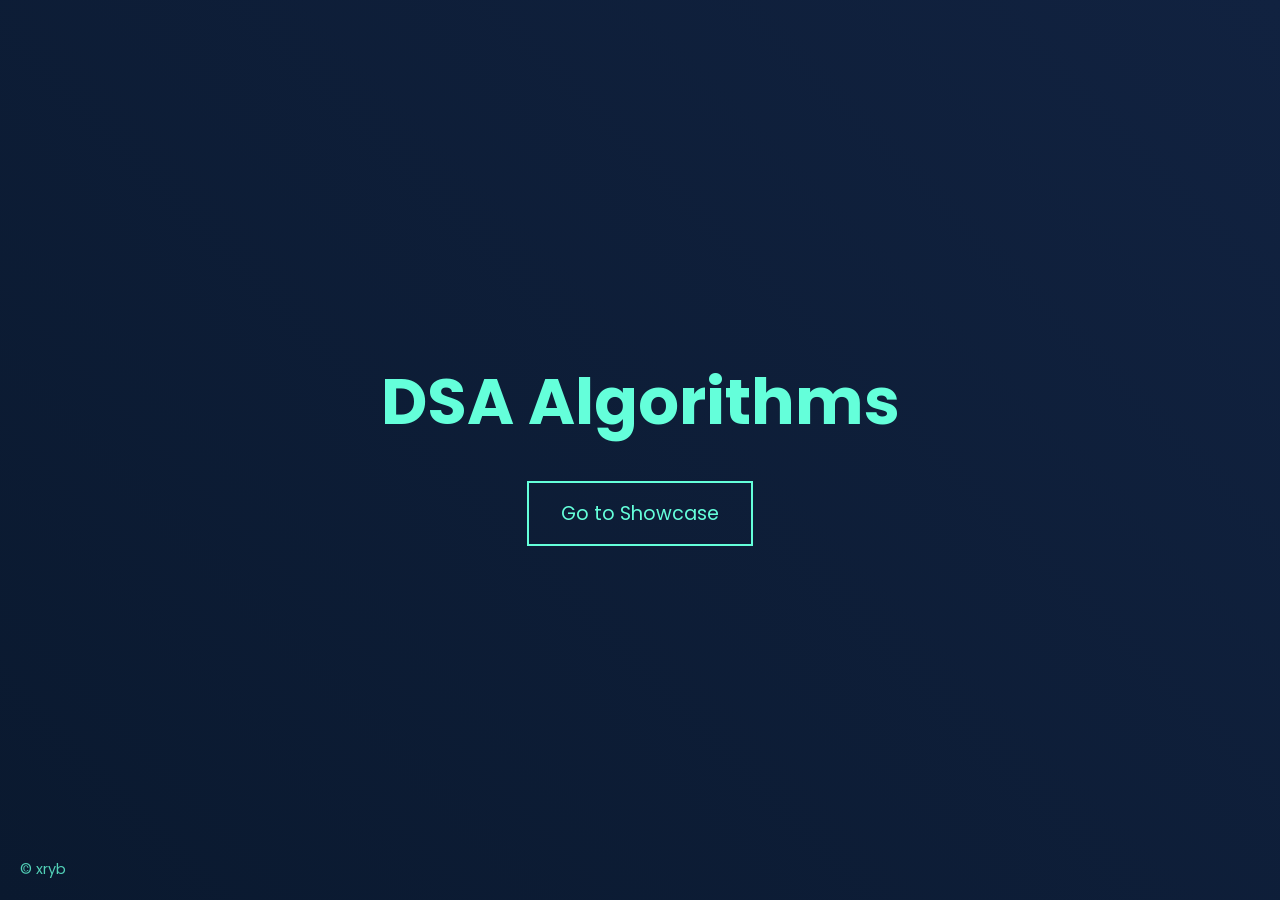
<file: index.html>
<!DOCTYPE html>
<html lang="en">
<head>
    <meta charset="UTF-8">
    <meta name="viewport" content="width=device-width, initial-scale=1.0">
    <title>DSA Algorithms</title>
    <link rel="stylesheet" href="style.css">
    <link href="https://fonts.googleapis.com/css2?family=Poppins:wght@300;400;500;600;700&display=swap" rel="stylesheet">
</head>
<body>
    <div class="landing-container">
        <h1 class="landing-title">DSA Algorithms</h1>
        <a href="showcase.html">
            <button class="landing-showcase-btn">Go to Showcase</button>
        </a>
    </div>
    <footer class="footer">
        <p>&copy; xryb</p>
    </footer>
</body>
</html>
</file>
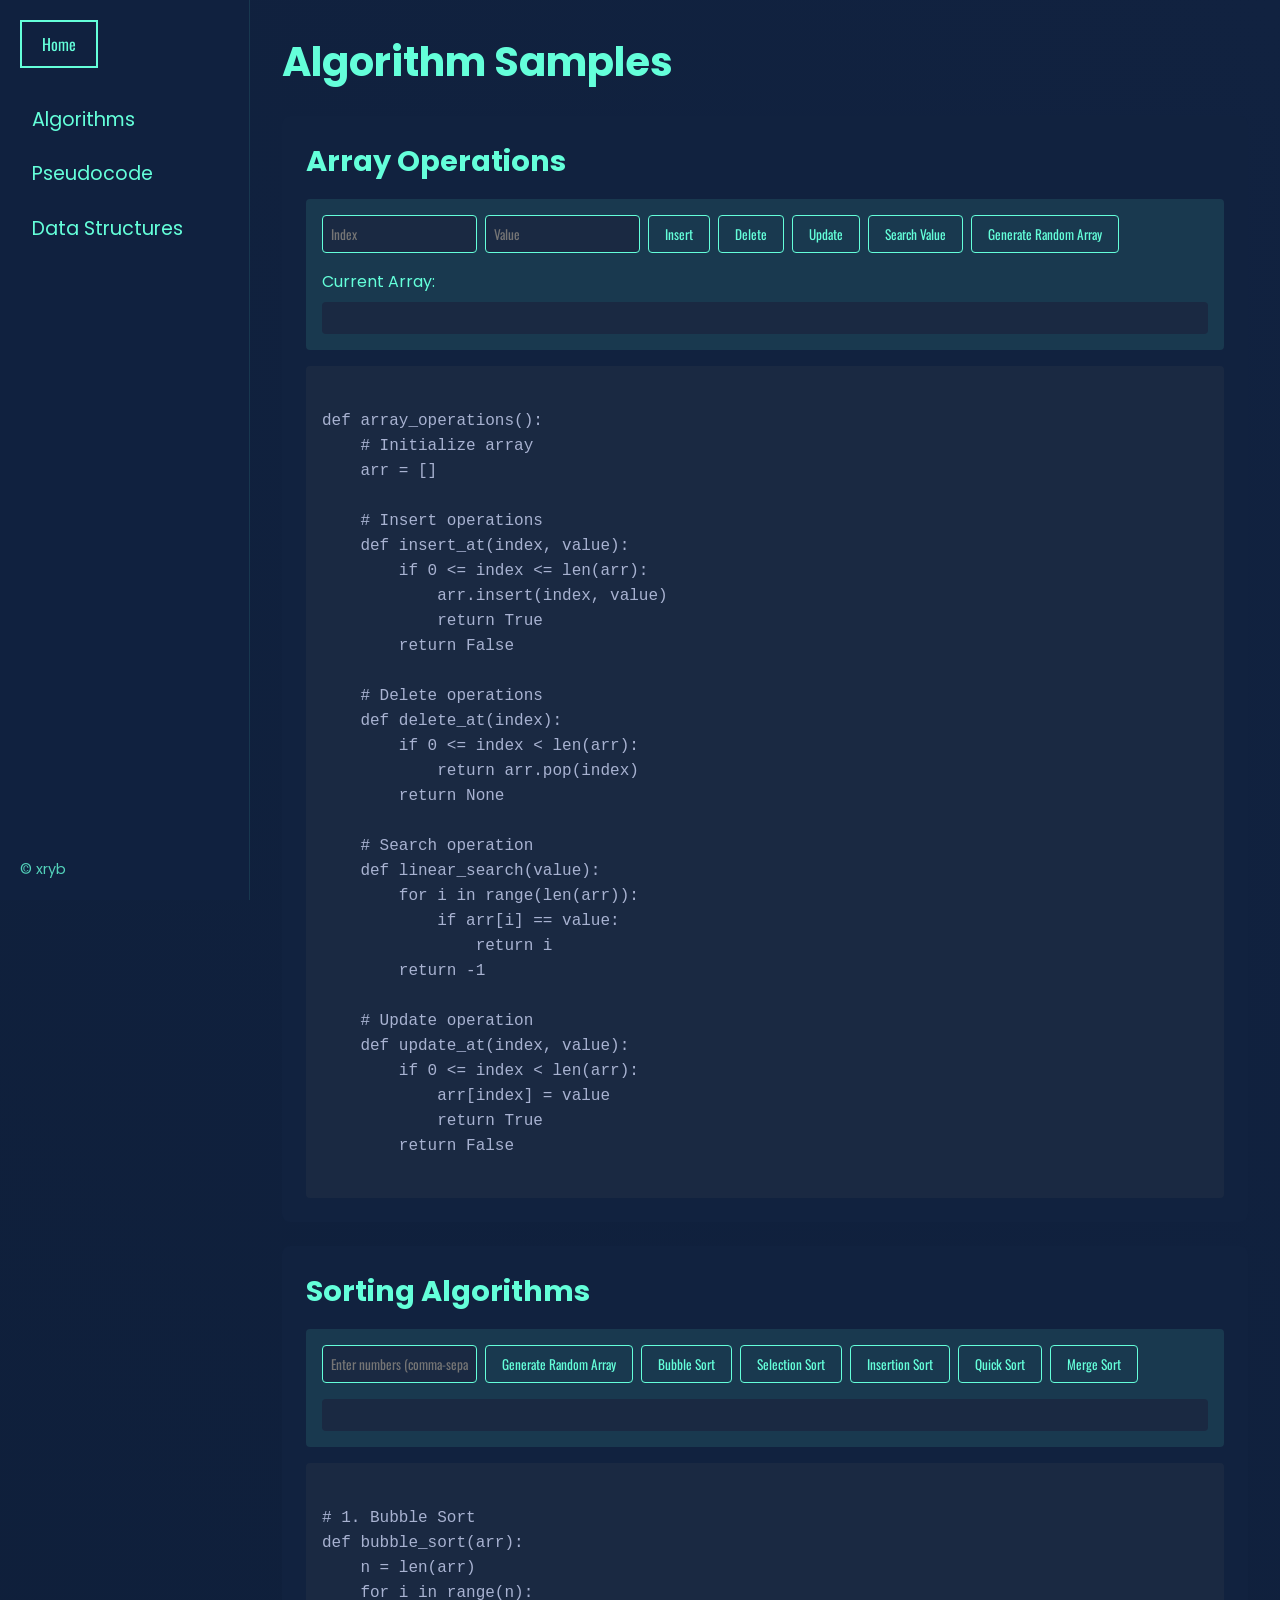
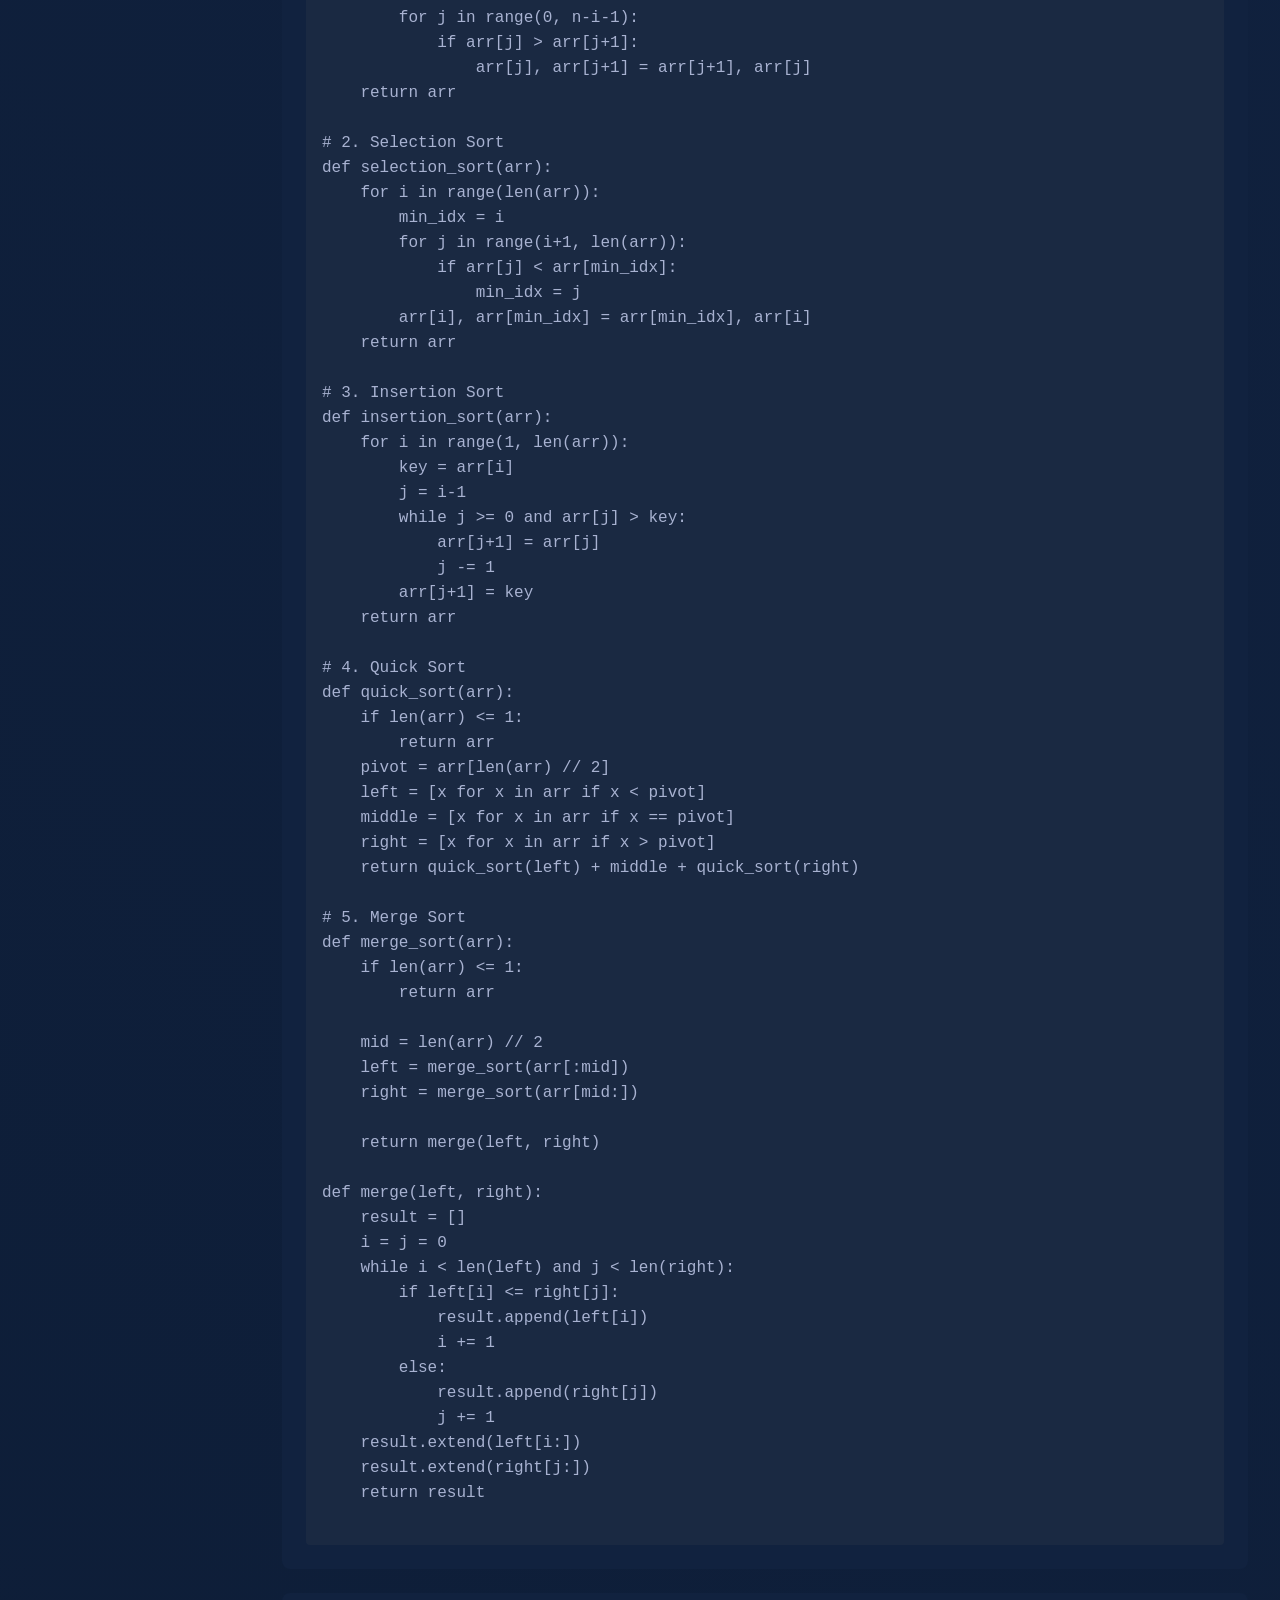
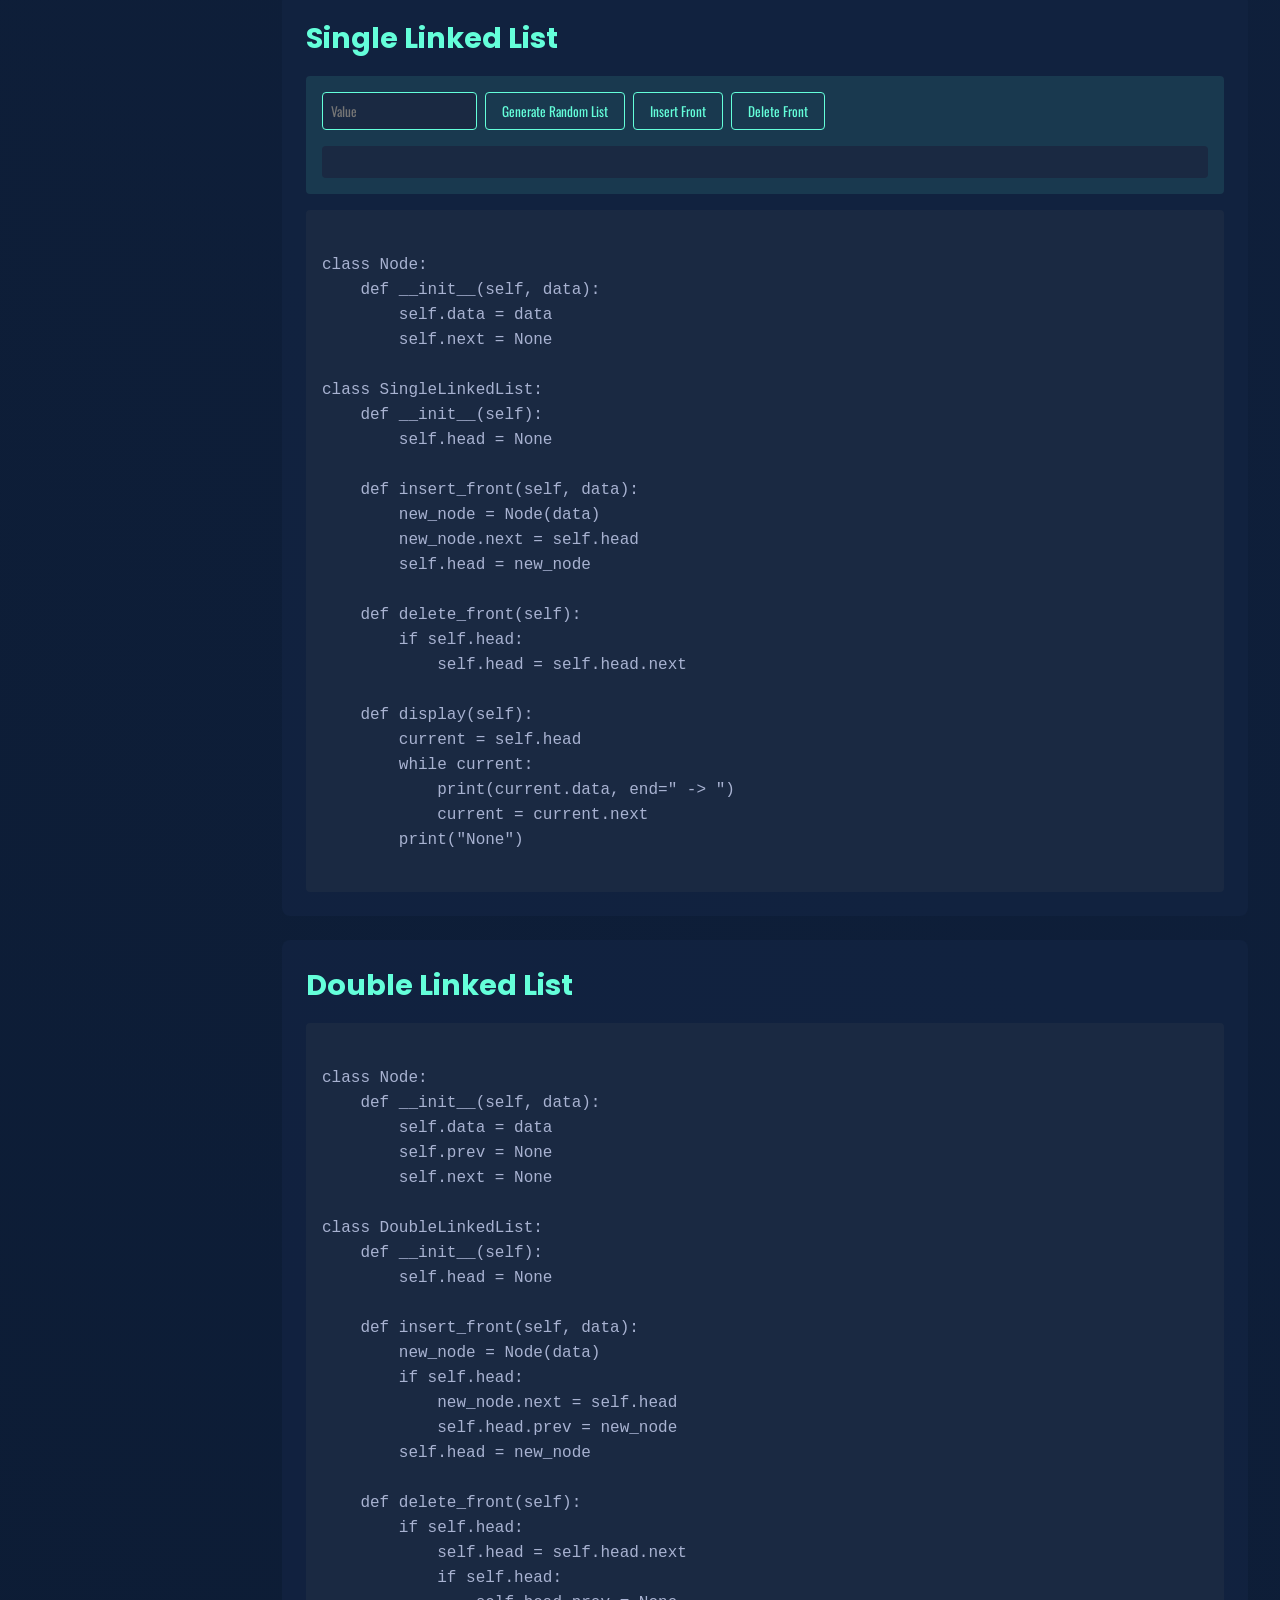
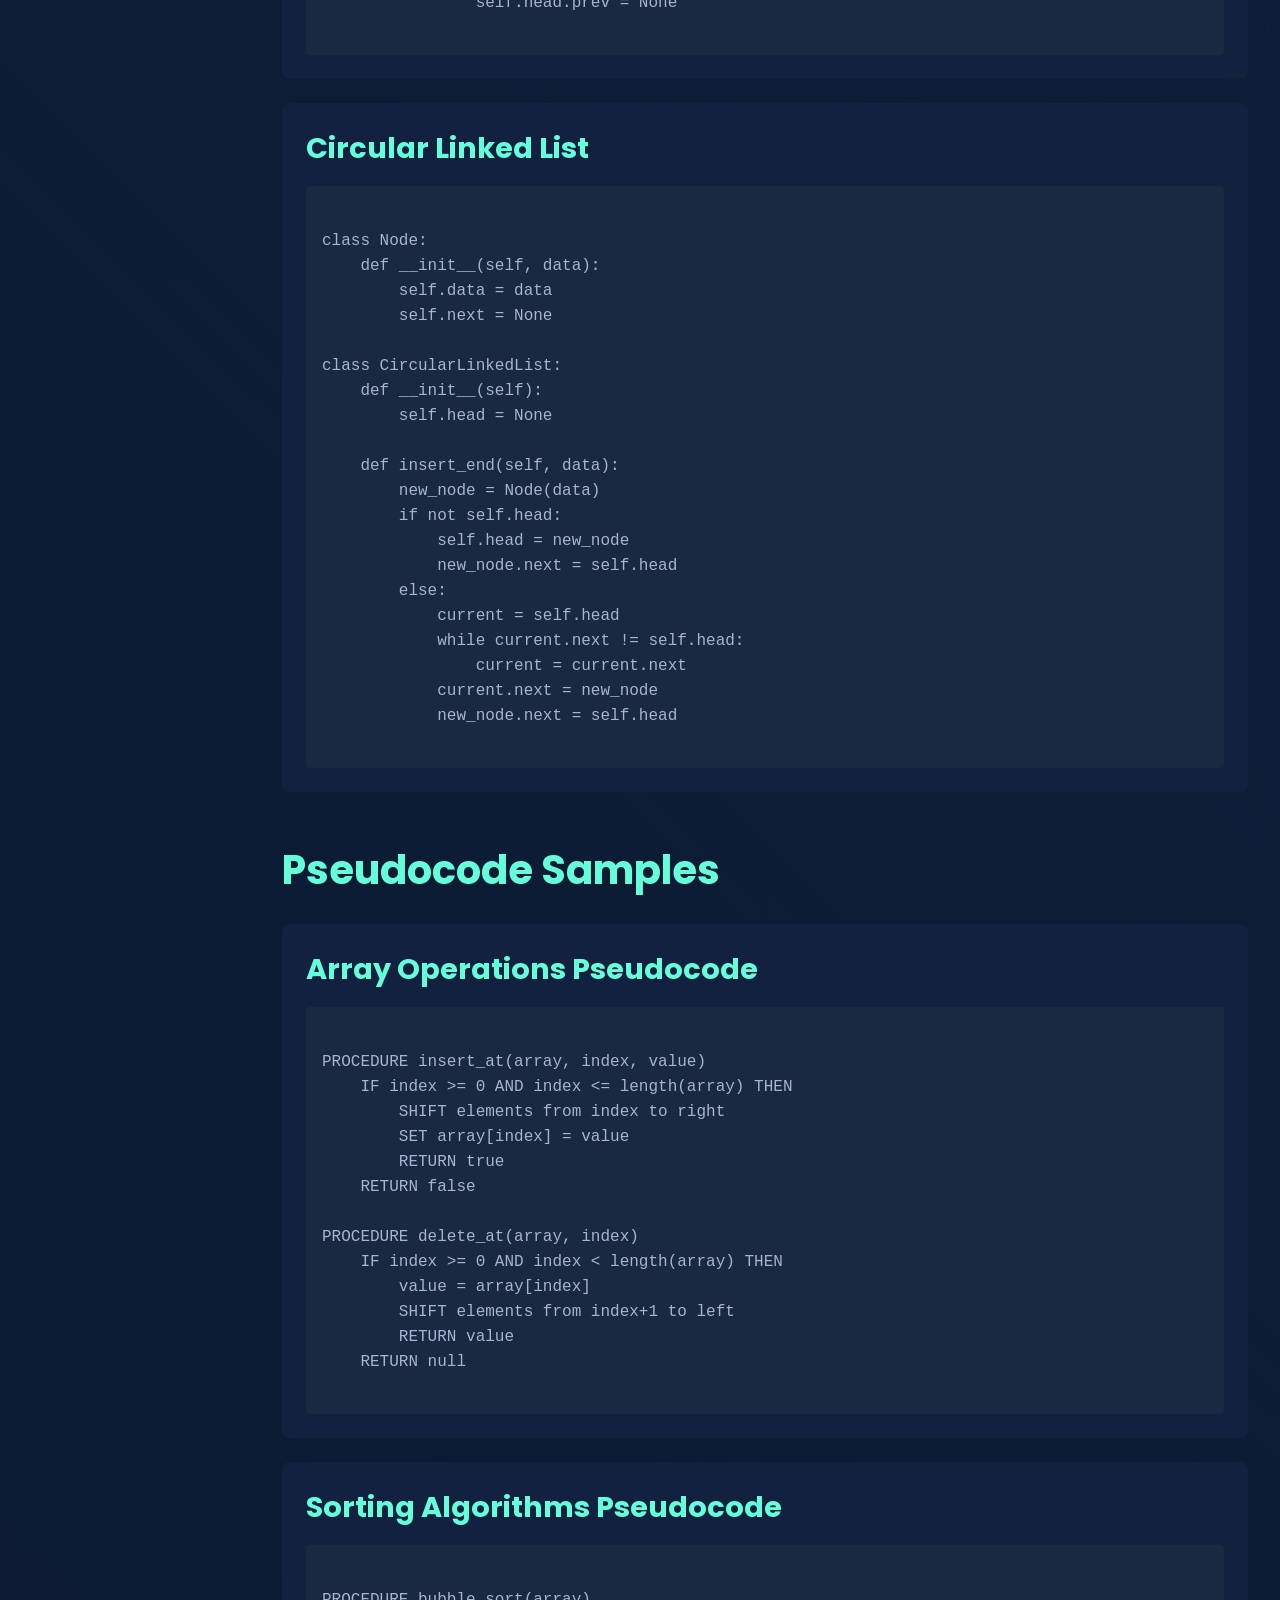
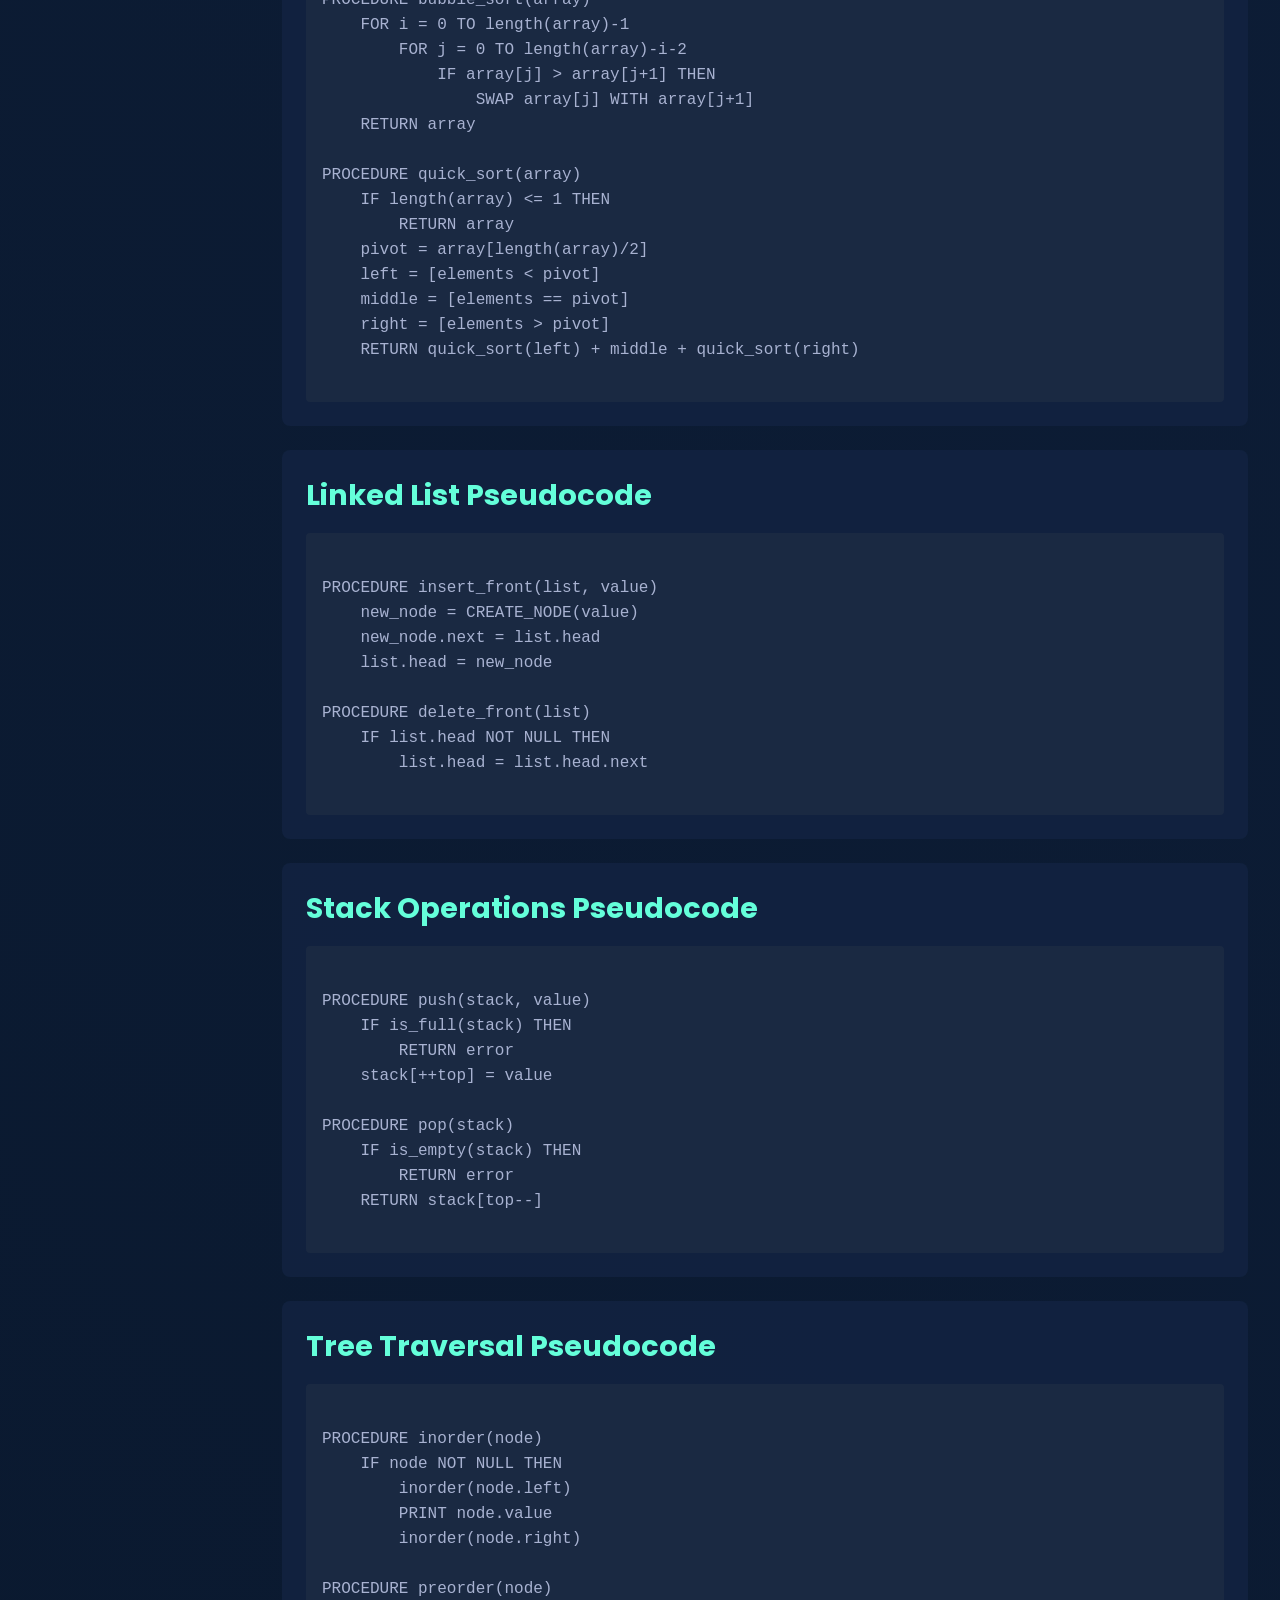
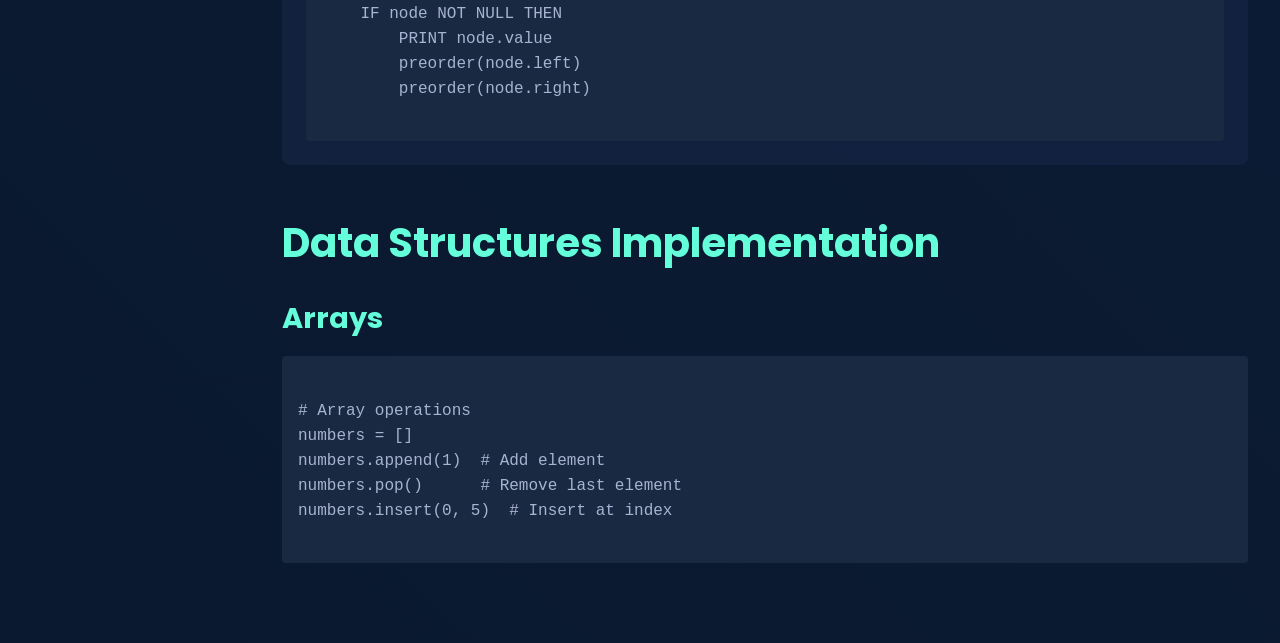
<file: showcase.html>
<!DOCTYPE html>
<html lang="en">
<head>
    <meta charset="UTF-8">
    <meta name="viewport" content="width=device-width, initial-scale=1.0">
    <title>DSA Algorithms - Showcase</title>
    <link rel="stylesheet" href="style.css">
    <link href="https://fonts.googleapis.com/css2?family=Poppins:wght@300;400;500;600;700&display=swap" rel="stylesheet">
    <link href="https://fonts.googleapis.com/css2?family=Oswald:wght@300;400;500;600;700&display=swap" rel="stylesheet">
</head>
<body>
    <div class="showcase-container">
        <a href="index.html" class="home-btn">Home</a>
        <nav class="sidebar">
            <ul>
                <li><a href="#algorithms">Algorithms</a></li>
                <li><a href="#pseudocode">Pseudocode</a></li>
                <li><a href="#data-structures">Data Structures</a></li>
            </ul>
        </nav>

        <main class="content">
            <!-- Algorithms Section -->
            <section id="algorithms">
                <h2>Algorithm Samples</h2>
                <div class="algorithm-grid">
                    <!-- Array Operations -->
                    <div class="card">
                        <h3>Array Operations</h3>
                        <div class="interactive-section">
                            <div class="controls">
                                <input type="number" id="array-index" placeholder="Index">
                                <input type="number" id="array-value" placeholder="Value">
                                <button onclick="arrayOps.insertAt(document.getElementById('array-index').value, document.getElementById('array-value').value)">Insert</button>
                                <button onclick="arrayOps.deleteAt(document.getElementById('array-index').value)">Delete</button>
                                <button onclick="arrayOps.updateAt(document.getElementById('array-index').value, document.getElementById('array-value').value)">Update</button>
                                <button onclick="arrayOps.linearSearch(document.getElementById('array-value').value)">Search Value</button>
                                <button onclick="arrayOps.generateRandomArray()">Generate Random Array</button>
                            </div>
                            <div class="array-container">
                                <p>Current Array:</p>
                                <div id="array-output" class="output"></div>
                            </div>
                        </div>
                        <pre><code class="python">
def array_operations():
    # Initialize array
    arr = []
    
    # Insert operations
    def insert_at(index, value):
        if 0 <= index <= len(arr):
            arr.insert(index, value)
            return True
        return False
    
    # Delete operations
    def delete_at(index):
        if 0 <= index < len(arr):
            return arr.pop(index)
        return None
    
    # Search operation
    def linear_search(value):
        for i in range(len(arr)):
            if arr[i] == value:
                return i
        return -1
    
    # Update operation
    def update_at(index, value):
        if 0 <= index < len(arr):
            arr[index] = value
            return True
        return False
                        </code></pre>
                    </div>

                    <!-- Sorting Algorithms -->
                    <div class="card">
                        <h3>Sorting Algorithms</h3>
                        <div class="interactive-section">
                            <div class="controls">
                                <input type="text" id="sort-input" placeholder="Enter numbers (comma-separated)">
                                <button onclick="sortingAlgs.generateRandomArray()">Generate Random Array</button>
                                <button onclick="sortingAlgs.bubbleSort(document.getElementById('sort-input').value.split(',').map(Number))">Bubble Sort</button>
                                <button onclick="sortingAlgs.selectionSort(document.getElementById('sort-input').value.split(',').map(Number))">Selection Sort</button>
                                <button onclick="sortingAlgs.insertionSort(document.getElementById('sort-input').value.split(',').map(Number))">Insertion Sort</button>
                                <button onclick="sortingAlgs.quickSort(document.getElementById('sort-input').value.split(',').map(Number))">Quick Sort</button>
                                <button onclick="sortingAlgs.mergeSort(document.getElementById('sort-input').value.split(',').map(Number))">Merge Sort</button>
                            </div>
                            <div id="sorting-output" class="output"></div>
                        </div>
                        <pre><code class="python">
# 1. Bubble Sort
def bubble_sort(arr):
    n = len(arr)
    for i in range(n):
        for j in range(0, n-i-1):
            if arr[j] > arr[j+1]:
                arr[j], arr[j+1] = arr[j+1], arr[j]
    return arr

# 2. Selection Sort
def selection_sort(arr):
    for i in range(len(arr)):
        min_idx = i
        for j in range(i+1, len(arr)):
            if arr[j] < arr[min_idx]:
                min_idx = j
        arr[i], arr[min_idx] = arr[min_idx], arr[i]
    return arr

# 3. Insertion Sort
def insertion_sort(arr):
    for i in range(1, len(arr)):
        key = arr[i]
        j = i-1
        while j >= 0 and arr[j] > key:
            arr[j+1] = arr[j]
            j -= 1
        arr[j+1] = key
    return arr

# 4. Quick Sort
def quick_sort(arr):
    if len(arr) <= 1:
        return arr
    pivot = arr[len(arr) // 2]
    left = [x for x in arr if x < pivot]
    middle = [x for x in arr if x == pivot]
    right = [x for x in arr if x > pivot]
    return quick_sort(left) + middle + quick_sort(right)

# 5. Merge Sort
def merge_sort(arr):
    if len(arr) <= 1:
        return arr
    
    mid = len(arr) // 2
    left = merge_sort(arr[:mid])
    right = merge_sort(arr[mid:])
    
    return merge(left, right)

def merge(left, right):
    result = []
    i = j = 0
    while i < len(left) and j < len(right):
        if left[i] <= right[j]:
            result.append(left[i])
            i += 1
        else:
            result.append(right[j])
            j += 1
    result.extend(left[i:])
    result.extend(right[j:])
    return result
                        </code></pre>
                    </div>

                    <!-- Single Linked List -->
                    <div class="card">
                        <h3>Single Linked List</h3>
                        <div class="interactive-section">
                            <div class="controls">
                                <input type="number" id="sll-value" placeholder="Value">
                                <button onclick="singleLinkedList.generateRandomList()">Generate Random List</button>
                                <button onclick="singleLinkedList.insertFront(document.getElementById('sll-value').value)">Insert Front</button>
                                <button onclick="singleLinkedList.deleteFront()">Delete Front</button>
                            </div>
                            <div id="sll-output" class="output"></div>
                        </div>
                        <pre><code class="python">
class Node:
    def __init__(self, data):
        self.data = data
        self.next = None

class SingleLinkedList:
    def __init__(self):
        self.head = None
    
    def insert_front(self, data):
        new_node = Node(data)
        new_node.next = self.head
        self.head = new_node
    
    def delete_front(self):
        if self.head:
            self.head = self.head.next
    
    def display(self):
        current = self.head
        while current:
            print(current.data, end=" -> ")
            current = current.next
        print("None")
                        </code></pre>
                    </div>

                    <!-- Double Linked List -->
                    <div class="card">
                        <h3>Double Linked List</h3>
                        <pre><code class="python">
class Node:
    def __init__(self, data):
        self.data = data
        self.prev = None
        self.next = None

class DoubleLinkedList:
    def __init__(self):
        self.head = None
    
    def insert_front(self, data):
        new_node = Node(data)
        if self.head:
            new_node.next = self.head
            self.head.prev = new_node
        self.head = new_node
    
    def delete_front(self):
        if self.head:
            self.head = self.head.next
            if self.head:
                self.head.prev = None
                        </code></pre>
                    </div>

                    <!-- Circular Linked List -->
                    <div class="card">
                        <h3>Circular Linked List</h3>
                        <pre><code class="python">
class Node:
    def __init__(self, data):
        self.data = data
        self.next = None

class CircularLinkedList:
    def __init__(self):
        self.head = None
    
    def insert_end(self, data):
        new_node = Node(data)
        if not self.head:
            self.head = new_node
            new_node.next = self.head
        else:
            current = self.head
            while current.next != self.head:
                current = current.next
            current.next = new_node
            new_node.next = self.head
                        </code></pre>
                    </div>
                </div>
            </section>

            <!-- Pseudocode Section -->
            <section id="pseudocode">
                <h2>Pseudocode Samples</h2>
                <div class="pseudocode-grid">
                    <!-- Array Operations Pseudocode -->
                    <div class="card">
                        <h3>Array Operations Pseudocode</h3>
                        <pre><code>
PROCEDURE insert_at(array, index, value)
    IF index >= 0 AND index <= length(array) THEN
        SHIFT elements from index to right
        SET array[index] = value
        RETURN true
    RETURN false

PROCEDURE delete_at(array, index)
    IF index >= 0 AND index < length(array) THEN
        value = array[index]
        SHIFT elements from index+1 to left
        RETURN value
    RETURN null
                        </code></pre>
                    </div>

                    <!-- Sorting Algorithms Pseudocode -->
                    <div class="card">
                        <h3>Sorting Algorithms Pseudocode</h3>
                        <pre><code>
PROCEDURE bubble_sort(array)
    FOR i = 0 TO length(array)-1
        FOR j = 0 TO length(array)-i-2
            IF array[j] > array[j+1] THEN
                SWAP array[j] WITH array[j+1]
    RETURN array

PROCEDURE quick_sort(array)
    IF length(array) <= 1 THEN
        RETURN array
    pivot = array[length(array)/2]
    left = [elements < pivot]
    middle = [elements == pivot]
    right = [elements > pivot]
    RETURN quick_sort(left) + middle + quick_sort(right)
                        </code></pre>
                    </div>

                    <!-- Linked List Pseudocode -->
                    <div class="card">
                        <h3>Linked List Pseudocode</h3>
                        <pre><code>
PROCEDURE insert_front(list, value)
    new_node = CREATE_NODE(value)
    new_node.next = list.head
    list.head = new_node

PROCEDURE delete_front(list)
    IF list.head NOT NULL THEN
        list.head = list.head.next
                        </code></pre>
                    </div>

                    <!-- Stack Operations Pseudocode -->
                    <div class="card">
                        <h3>Stack Operations Pseudocode</h3>
                        <pre><code>
PROCEDURE push(stack, value)
    IF is_full(stack) THEN
        RETURN error
    stack[++top] = value

PROCEDURE pop(stack)
    IF is_empty(stack) THEN
        RETURN error
    RETURN stack[top--]
                        </code></pre>
                    </div>

                    <!-- Tree Traversal Pseudocode -->
                    <div class="card">
                        <h3>Tree Traversal Pseudocode</h3>
                        <pre><code>
PROCEDURE inorder(node)
    IF node NOT NULL THEN
        inorder(node.left)
        PRINT node.value
        inorder(node.right)

PROCEDURE preorder(node)
    IF node NOT NULL THEN
        PRINT node.value
        preorder(node.left)
        preorder(node.right)
                        </code></pre>
                    </div>
                </div>
            </section>

            <!-- Data Structures Section -->
            <section id="data-structures">
                <h2>Data Structures Implementation</h2>
                
                <!-- Arrays -->
                <div class="ds-section">
                    <h3>Arrays</h3>
                    <pre><code class="python">
# Array operations
numbers = []
numbers.append(1)  # Add element
numbers.pop()      # Remove last element
numbers.insert(0, 5)  # Insert at index
                    </code></pre>
                </div>

                <!-- Add more data structure implementations -->
            </section>
        </main>
    </div>
    <footer class="footer">
        <p>&copy; xryb</p>
    </footer>
    <script src="script.js"></script>
</body>
</html>
</file>
<file: style.css>
.home-btn {
    position: fixed;
    top: 20px;
    left: 20px;
    padding: 10px 20px;
    background: transparent;
    color: #64ffda;
    border: 2px solid #64ffda;
    text-decoration: none;
    font-family: 'Oswald', sans-serif;
    transition: all 0.3s ease;
    z-index: 1000;
}

.home-btn:hover {
    background: #64ffda20;
    transform: translateY(-3px);
    box-shadow: 0 5px 15px rgba(100, 255, 218, 0.3);
}

* {
    margin: 0;
    padding: 0;
    box-sizing: border-box;
    font-family: 'Poppins', sans-serif;
}

/* Landing page specific styles */
.landing-container {
    text-align: center;
    animation: landing-fadeIn 1s ease-in;
    height: 100vh;
    display: flex;
    flex-direction: column;
    justify-content: center;
    align-items: center;
    background: linear-gradient(45deg, #0a192f, #112240);
}

.landing-title {
    color: #64ffda;
    font-size: 4rem;
    margin-bottom: 2rem;
    animation: landing-slideDown 1s ease-out;
}

.landing-showcase-btn {
    background: transparent;
    color: #64ffda;
    border: 2px solid #64ffda;
    padding: 1rem 2rem;
    font-size: 1.2rem;
    cursor: pointer;
    transition: all 0.3s ease;
    animation: landing-slideUp 1s ease-out;
}

.landing-showcase-btn:hover {
    background: #64ffda20;
    transform: translateY(-3px);
    box-shadow: 0 5px 15px rgba(100, 255, 218, 0.3);
}

@keyframes landing-fadeIn {
    from {
        opacity: 0;
    }
    to {
        opacity: 1;
    }
}

@keyframes landing-slideDown {
    from {
        transform: translateY(-50px);
        opacity: 0;
    }
    to {
        transform: translateY(0);
        opacity: 1;
    }
}

@keyframes landing-slideUp {
    from {
        transform: translateY(50px);
        opacity: 0;
    }
    to {
        transform: translateY(0);
        opacity: 1;
    }
}

/* Showcase specific styles */
.showcase-container {
    display: flex;
    min-height: 100vh;
    font-family: 'Oswald', sans-serif;
    background: linear-gradient(45deg, #0a192f, #112240);
    color: #64ffda;
    position: relative;
}

.sidebar {
    width: 250px;
    background: rgba(17, 34, 64, 0.95);
    padding: 2rem;
    position: fixed;
    height: 100vh;
    top: 0;
    left: 0;
    overflow-y: auto;
    border-right: 1px solid rgba(100, 255, 218, 0.1);
}

.sidebar ul {
    list-style: none;
    padding: 0;
    margin-top: 60px; /* Space for home button */
}

.sidebar a {
    color: #64ffda;
    text-decoration: none;
    font-size: 1.2rem;
    display: block;
    padding: 0.8rem 0;
    transition: transform 0.3s ease;
}

.sidebar a:hover {
    transform: translateX(10px);
    color: #fff;
}

.content {
    flex: 1;
    margin-left: 250px;
    padding: 2rem;
    min-height: 100vh;
    width: calc(100% - 250px);
}

.card {
    background: rgba(17, 34, 64, 0.95);
    border-radius: 8px;
    padding: 1.5rem;
    margin-bottom: 1.5rem;
}

pre {
    background: #1a2942;
    padding: 1rem;
    border-radius: 4px;
    overflow-x: auto;
}

code {
    font-family: 'Courier New', monospace;
    color: #a8b2d1;
}

section {
    margin-bottom: 3rem;
}

h2 {
    font-size: 2.5rem;
    margin-bottom: 1.5rem;
}

h3 {
    font-size: 1.8rem;
    margin-bottom: 1rem;
}

.ds-section {
    margin-bottom: 2rem;
}

.footer {
    position: fixed;
    bottom: 20px;
    left: 20px;
    color: #64ffda;
    font-size: 0.9rem;
    opacity: 0.8;
}

.footer p {
    margin: 0;
    padding: 0;
}

.interactive-section {
    margin-bottom: 1rem;
    padding: 1rem;
    background: rgba(100, 255, 218, 0.1);
    border-radius: 4px;
}

.controls {
    display: flex;
    gap: 0.5rem;
    margin-bottom: 1rem;
    flex-wrap: wrap;
}

.controls input {
    padding: 0.5rem;
    background: #1a2942;
    border: 1px solid #64ffda;
    color: #64ffda;
    border-radius: 4px;
    font-family: 'Oswald', sans-serif;
}

.controls button {
    padding: 0.5rem 1rem;
    background: transparent;
    border: 1px solid #64ffda;
    color: #64ffda;
    cursor: pointer;
    border-radius: 4px;
    transition: all 0.3s ease;
    font-family: 'Oswald', sans-serif;
}

.controls button:hover {
    background: rgba(100, 255, 218, 0.1);
    transform: translateY(-2px);
}

.output {
    min-height: 2rem;
    padding: 1rem;
    background: #1a2942;
    border-radius: 4px;
    color: #64ffda;
    font-family: 'Oswald', sans-serif;
}

.output span.active {
    color: #ff6b6b;
    font-weight: bold;
}

.array-container {
    margin-top: 1rem;
}

.array-container p {
    margin-bottom: 0.5rem;
    color: #64ffda;
}

#array-output {
    font-family: 'Oswald', sans-serif;
    font-size: 1.1rem;
    letter-spacing: 1px;
}

#array-output span {
    display: inline-block;
    padding: 0.2rem 0.5rem;
    margin: 0.2rem;
    background: rgba(100, 255, 218, 0.1);
    border-radius: 4px;
}

.output span.found {
    background-color: #64ffda;
    color: #1a2942;
    font-weight: bold;
}

.node {
    display: inline-block;
    padding: 0.5rem 1rem;
    background: rgba(100, 255, 218, 0.1);
    border: 1px solid #64ffda;
    border-radius: 4px;
    margin: 0 0.5rem;
}

.arrow {
    color: #64ffda;
    margin: 0 0.5rem;
}
</file>
